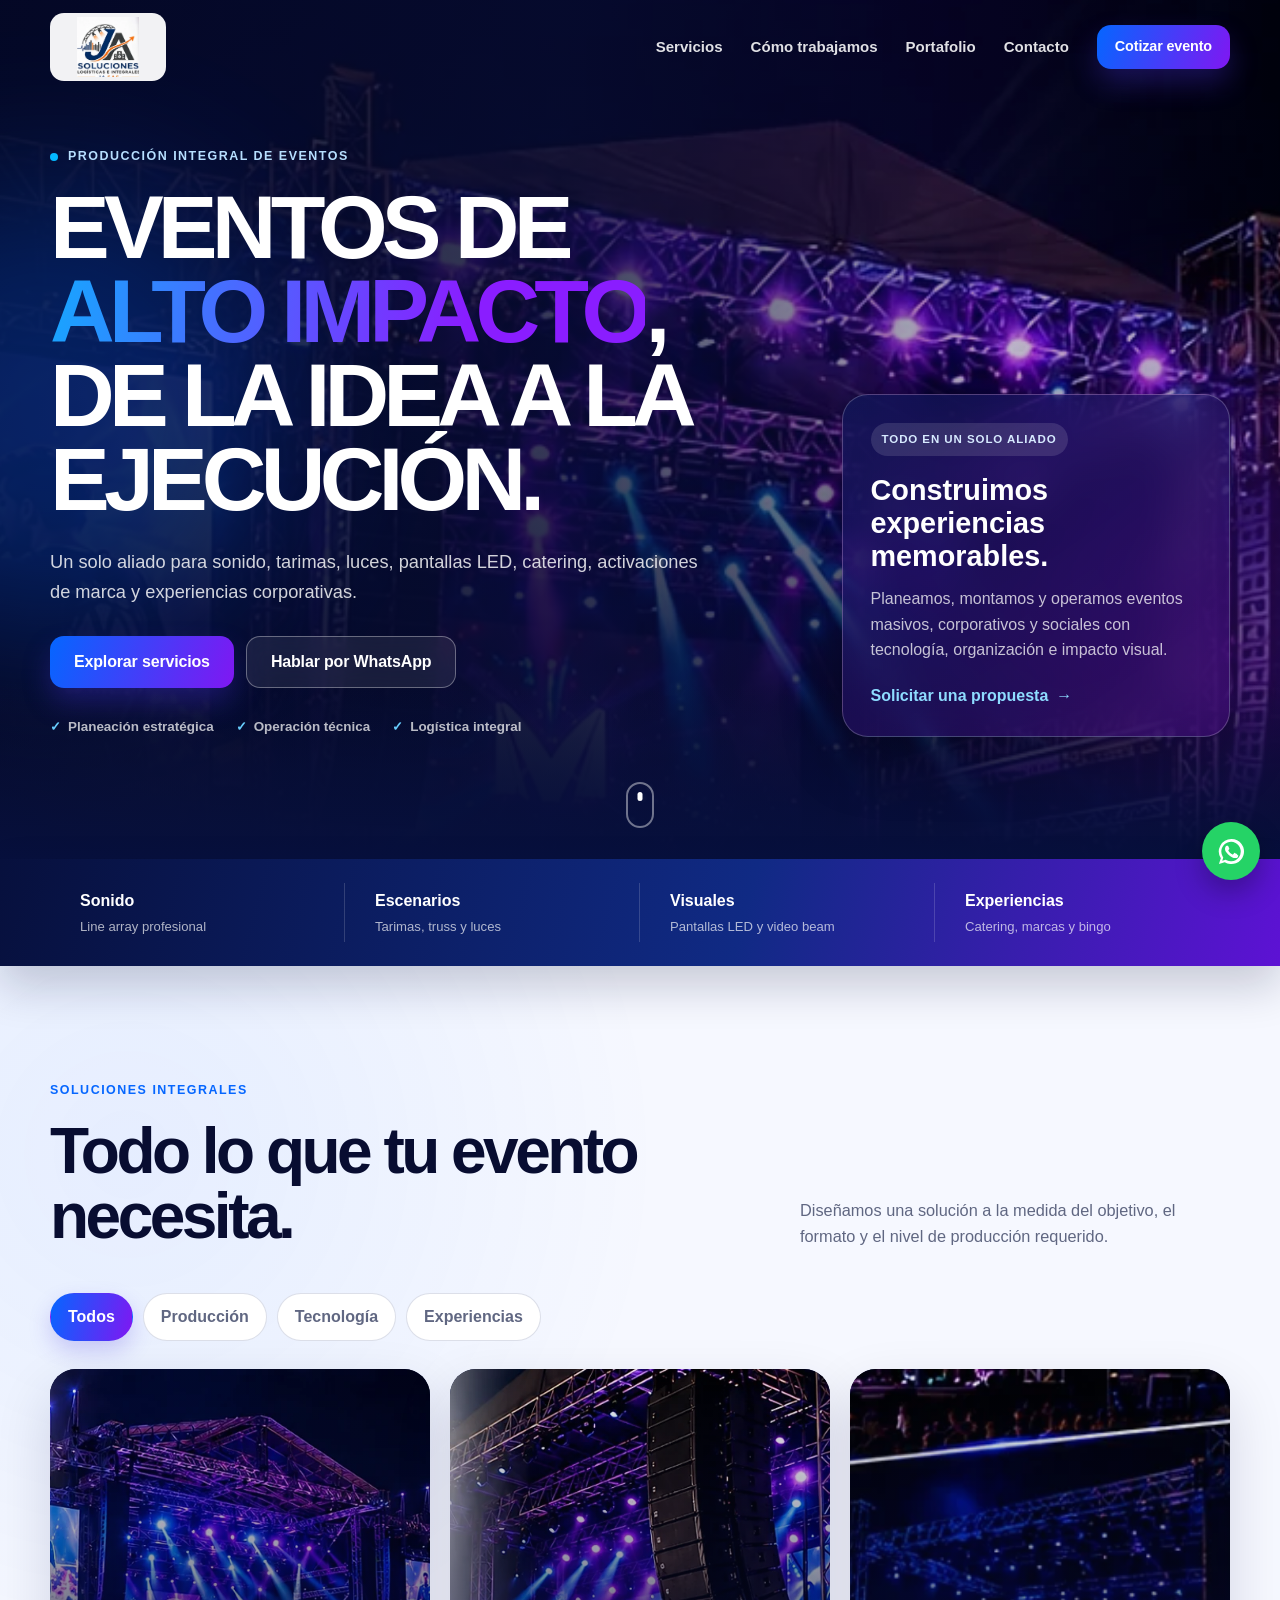
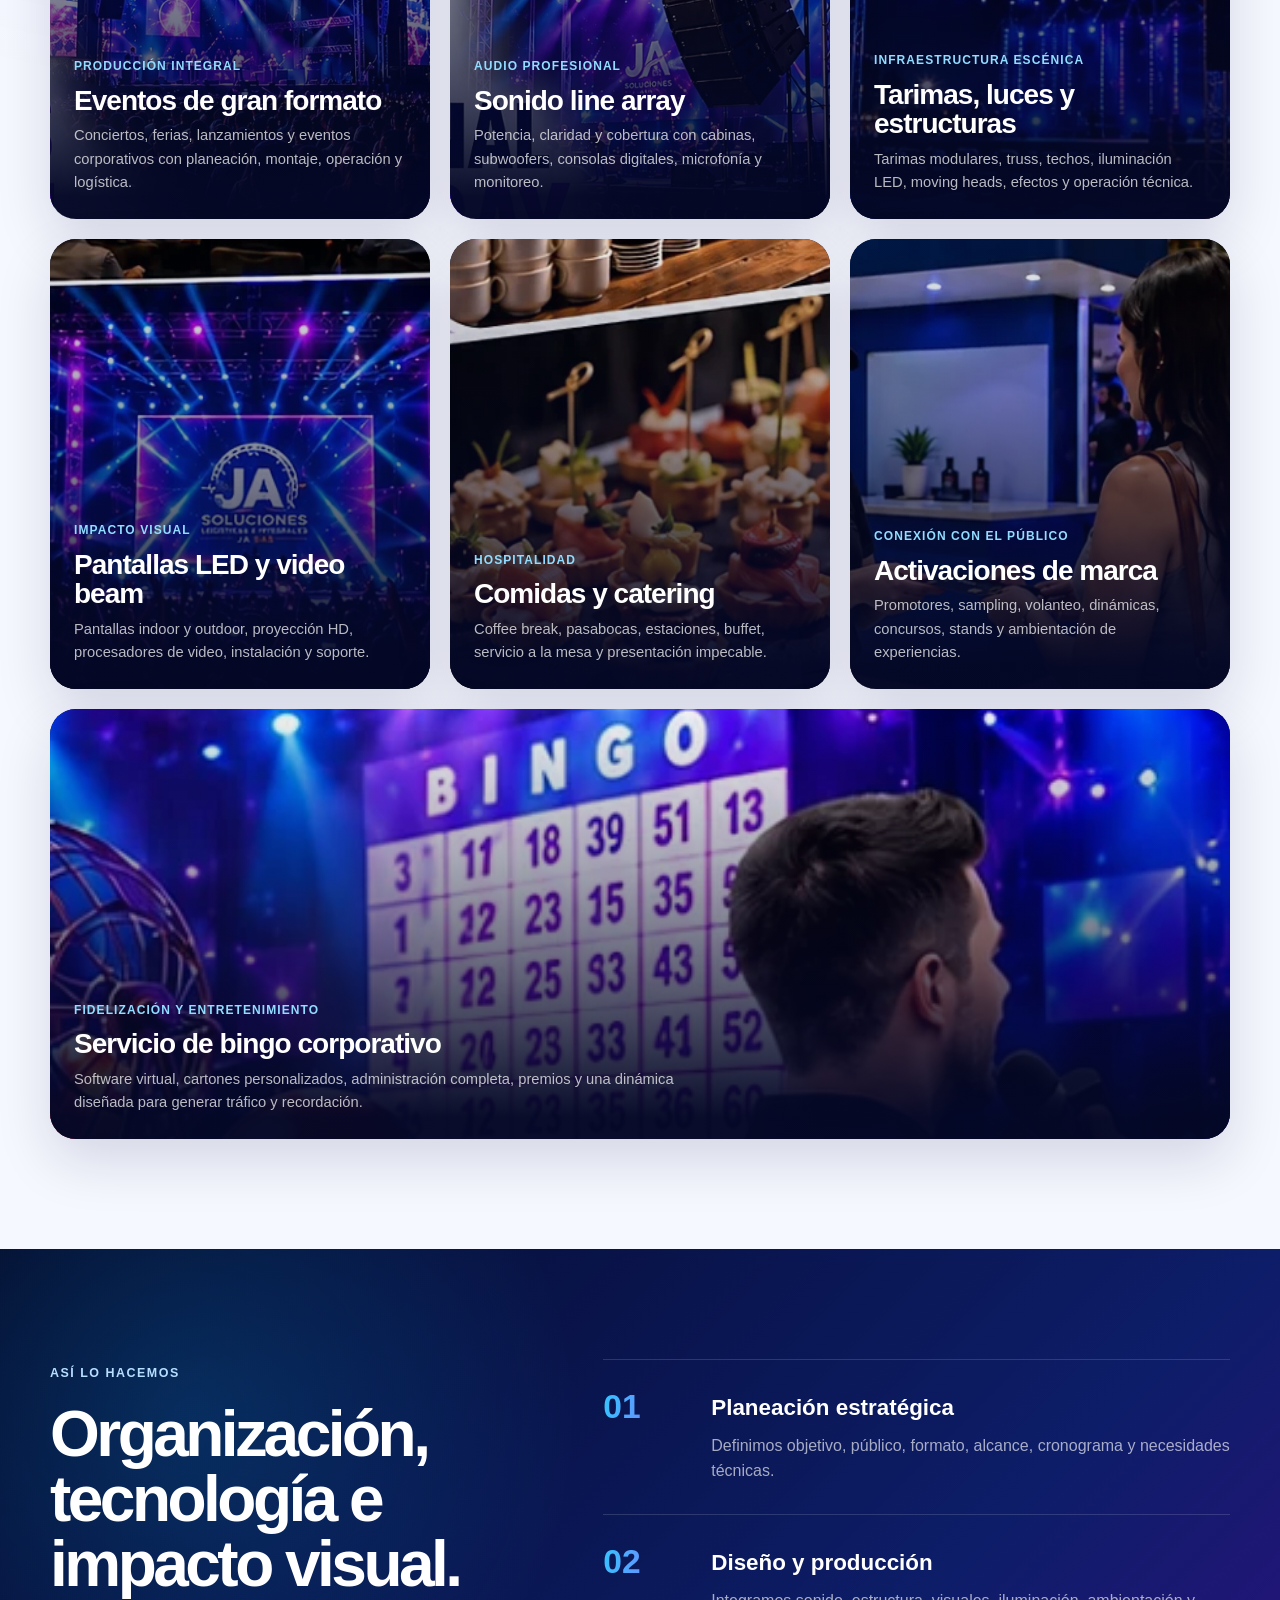
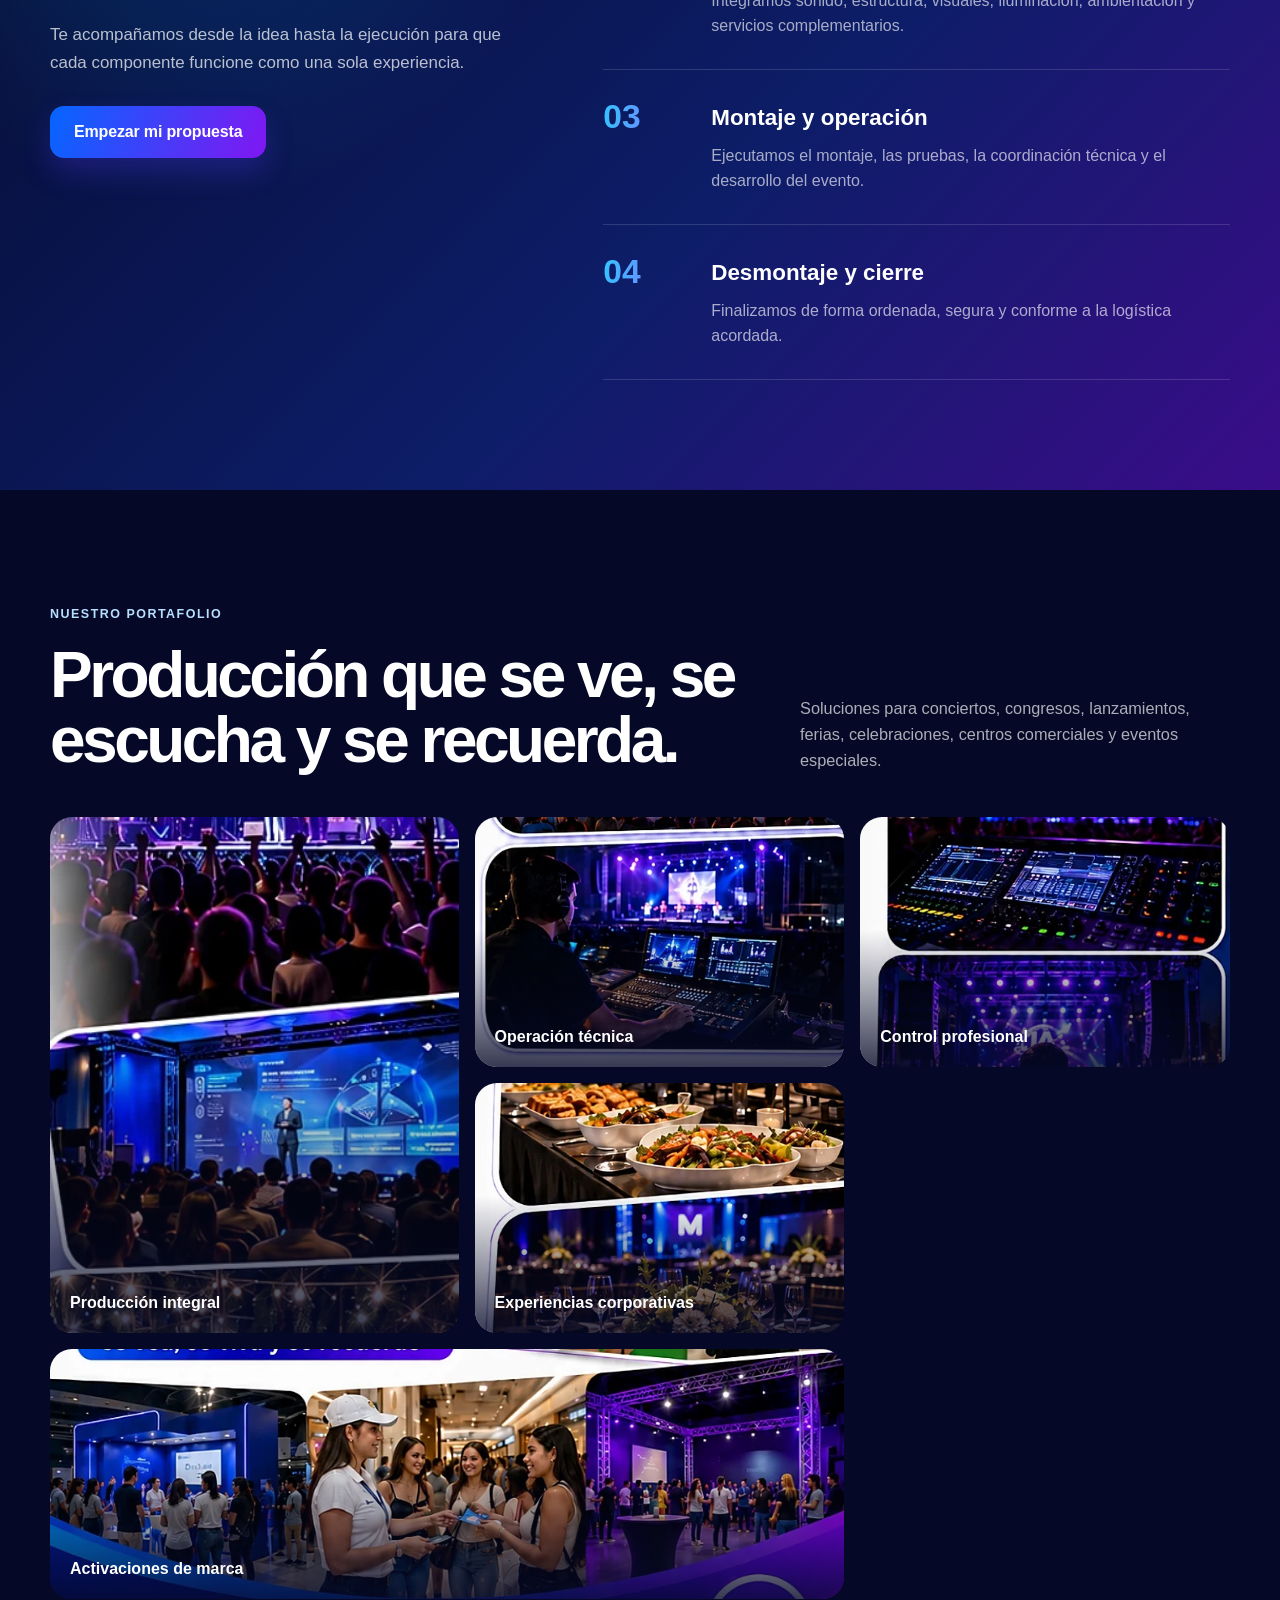
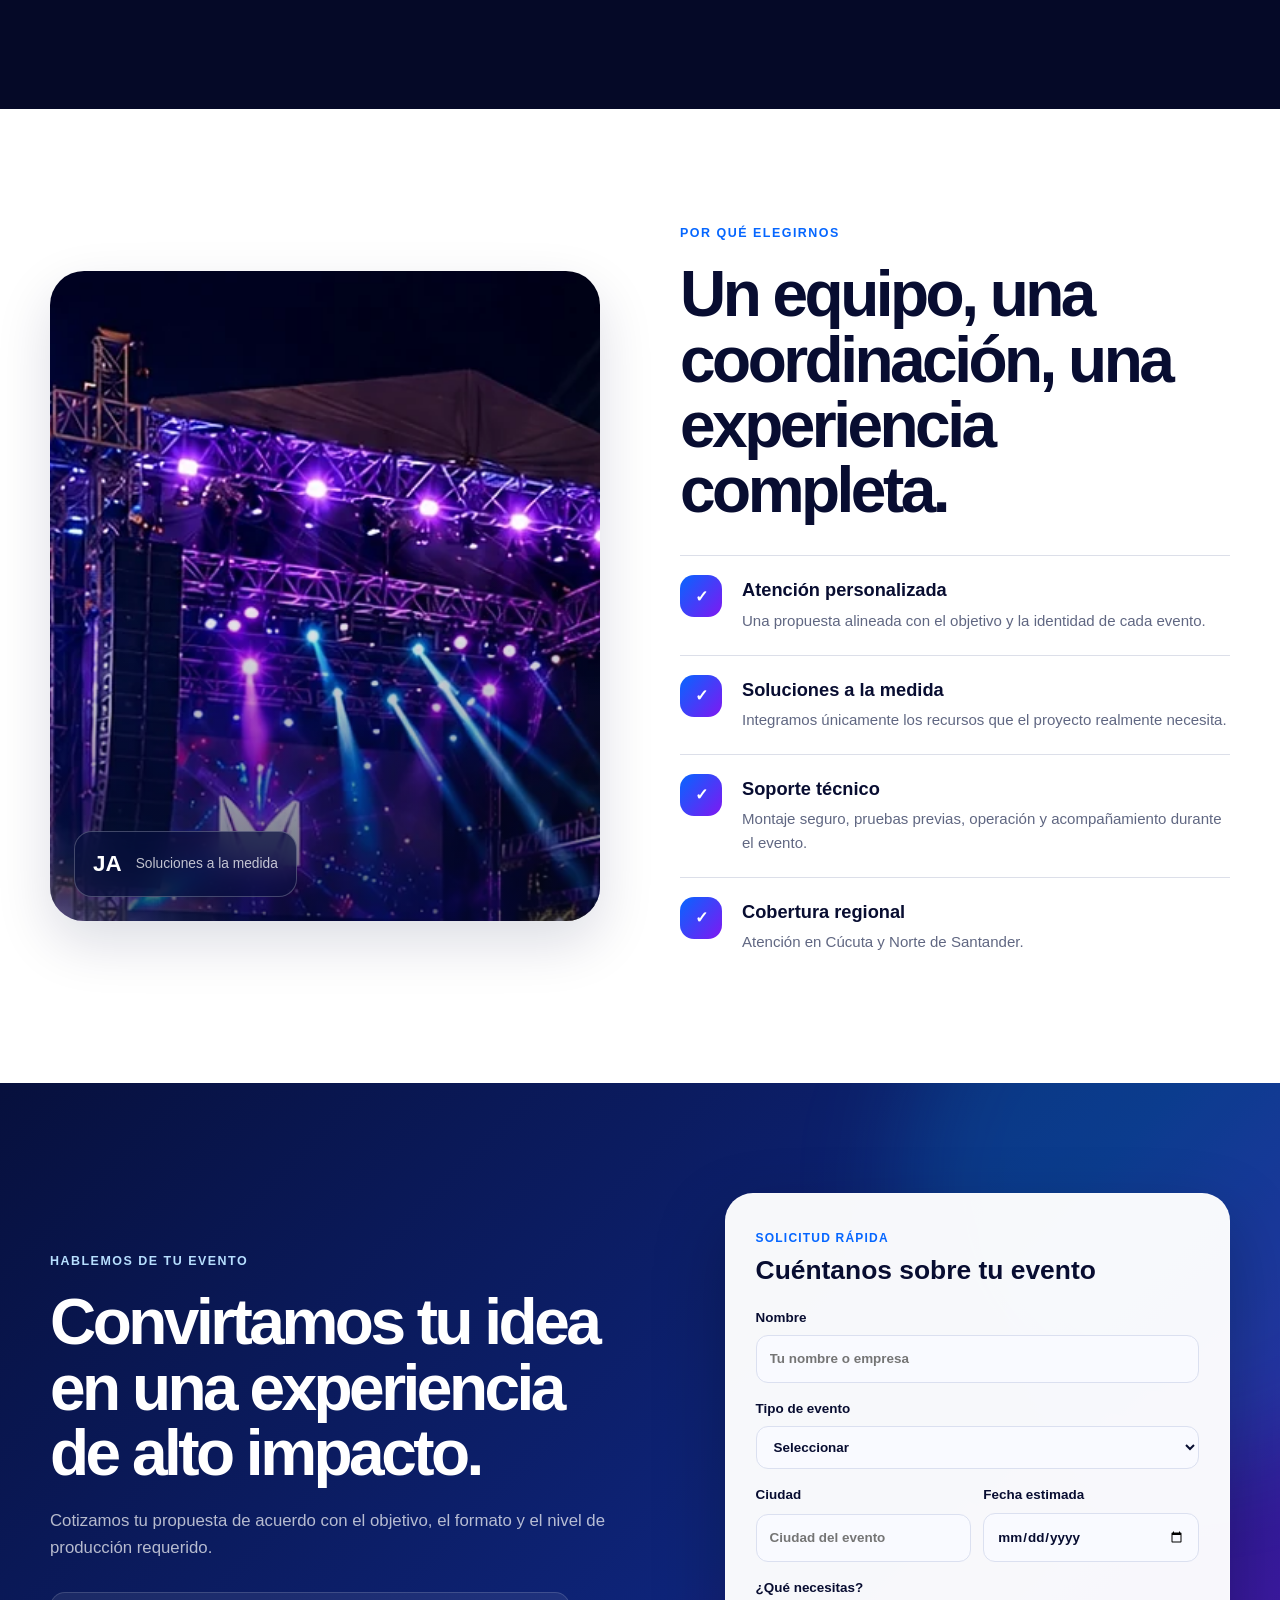
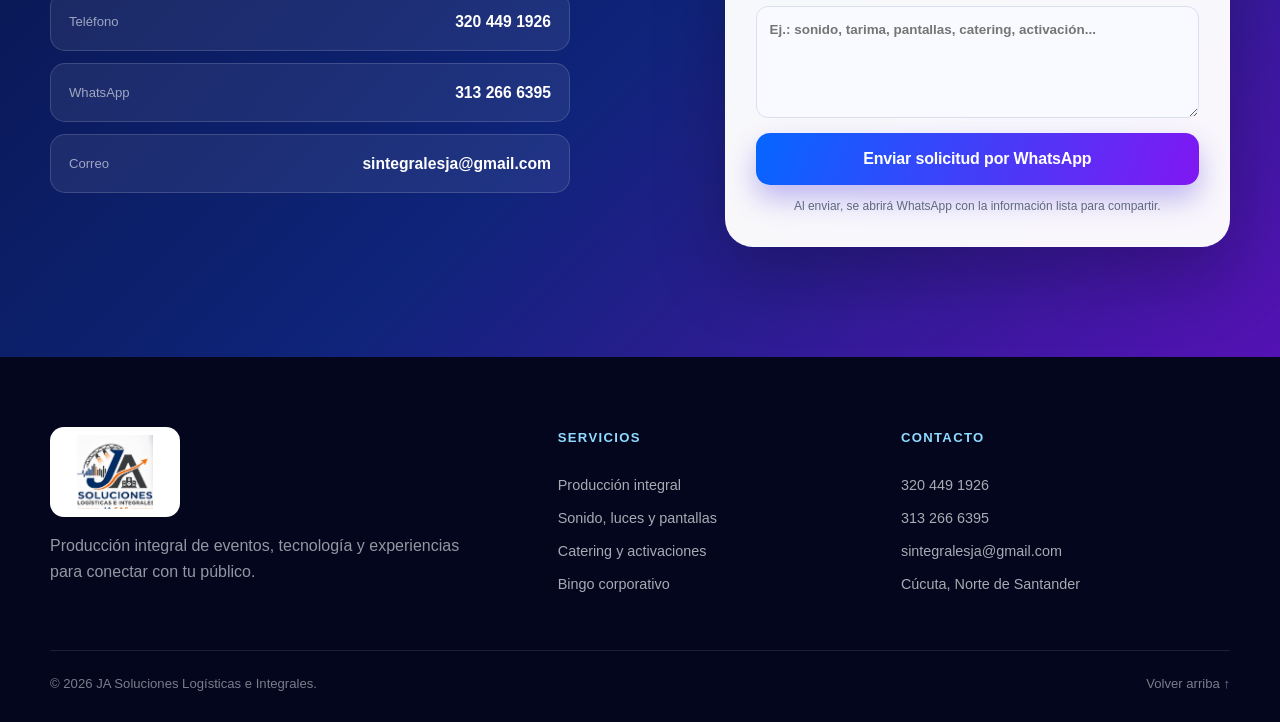
<file: index.html>
<!doctype html>
<html lang="es">
<head>
  <meta charset="utf-8">
  <meta name="viewport" content="width=device-width, initial-scale=1">
  <meta name="theme-color" content="#070c31">
  <meta name="description" content="JA Soluciones Logísticas e Integrales: producción de eventos, sonido line array, tarimas, luces, pantallas LED, catering, activaciones de marca y bingo corporativo en Cúcuta y Norte de Santander.">
  <meta name="keywords" content="producción de eventos Cúcuta, sonido line array, pantallas LED, tarimas, catering, activaciones de marca, bingo corporativo">
  <meta property="og:title" content="JA Soluciones Logísticas e Integrales">
  <meta property="og:description" content="Producción integral de eventos de alto impacto en Cúcuta y Norte de Santander.">
  <meta property="og:image" content="assets/img/hero-evento.webp">
  <meta property="og:type" content="website">
  <title>JA Soluciones | Producción de eventos de alto impacto</title>
  <link rel="icon" href="assets/img/favicon.png" type="image/png">
  <link rel="stylesheet" href="assets/css/styles.css">
</head>
<body>
  <a class="skip-link" href="#contenido">Saltar al contenido</a>

  <header class="site-header" id="inicio">
    <nav class="navbar container" aria-label="Navegación principal">
      <a class="brand" href="#inicio" aria-label="JA Soluciones - Inicio">
        <img src="assets/img/logo-ja.webp" alt="JA Soluciones Logísticas e Integrales" width="315" height="306">
      </a>

      <button class="menu-toggle" type="button" aria-expanded="false" aria-controls="main-menu" aria-label="Abrir menú">
        <span></span><span></span><span></span>
      </button>

      <div class="nav-panel" id="main-menu">
        <a href="#servicios">Servicios</a>
        <a href="#metodo">Cómo trabajamos</a>
        <a href="#portafolio">Portafolio</a>
        <a href="#contacto">Contacto</a>
        <a class="btn btn-small btn-primary" href="https://wa.me/573132666395?text=Hola%20JA%20Soluciones%2C%20quiero%20cotizar%20un%20evento" target="_blank" rel="noopener">Cotizar evento</a>
      </div>
    </nav>
  </header>

  <main id="contenido">
    <section class="hero" aria-labelledby="hero-title">
      <div class="hero-media" role="img" aria-label="Escenario profesional con tarima, pantallas, sonido e iluminación"></div>
      <div class="hero-overlay"></div>
      <div class="hero-glow hero-glow-one"></div>
      <div class="hero-glow hero-glow-two"></div>

      <div class="container hero-content">
        <div class="hero-copy reveal visible">
          <span class="eyebrow"><span class="pulse-dot"></span> Producción integral de eventos</span>
          <h1 id="hero-title">Eventos de <span>alto impacto</span>, de la idea a la ejecución.</h1>
          <p>Un solo aliado para sonido, tarimas, luces, pantallas LED, catering, activaciones de marca y experiencias corporativas.</p>
          <div class="hero-actions">
            <a class="btn btn-primary" href="#servicios">Explorar servicios</a>
            <a class="btn btn-ghost" href="https://wa.me/573132666395?text=Hola%20JA%20Soluciones%2C%20quiero%20recibir%20una%20propuesta%20para%20mi%20evento" target="_blank" rel="noopener">Hablar por WhatsApp</a>
          </div>
          <div class="hero-trust" aria-label="Cobertura y capacidades">
            <span>Planeación estratégica</span>
            <span>Operación técnica</span>
            <span>Logística integral</span>
          </div>
        </div>

        <aside class="hero-card reveal visible delay-1" aria-label="Resumen de atención">
          <div class="hero-card-label">Todo en un solo aliado</div>
          <h2>Construimos experiencias memorables.</h2>
          <p>Planeamos, montamos y operamos eventos masivos, corporativos y sociales con tecnología, organización e impacto visual.</p>
          <a href="#contacto" class="text-link">Solicitar una propuesta <span aria-hidden="true">→</span></a>
        </aside>
      </div>

      <a class="scroll-indicator" href="#servicios" aria-label="Bajar a servicios"><span></span></a>
    </section>

    <section class="quick-strip" aria-label="Servicios principales">
      <div class="container quick-grid">
        <div><strong>Sonido</strong><span>Line array profesional</span></div>
        <div><strong>Escenarios</strong><span>Tarimas, truss y luces</span></div>
        <div><strong>Visuales</strong><span>Pantallas LED y video beam</span></div>
        <div><strong>Experiencias</strong><span>Catering, marcas y bingo</span></div>
      </div>
    </section>

    <section class="section services-section" id="servicios" aria-labelledby="services-title">
      <div class="container">
        <div class="section-heading reveal">
          <div>
            <span class="eyebrow dark">Soluciones integrales</span>
            <h2 id="services-title">Todo lo que tu evento necesita.</h2>
          </div>
          <p>Diseñamos una solución a la medida del objetivo, el formato y el nivel de producción requerido.</p>
        </div>

        <div class="filter-bar reveal" role="group" aria-label="Filtrar servicios">
          <button class="filter-btn active" data-filter="all" type="button">Todos</button>
          <button class="filter-btn" data-filter="produccion" type="button">Producción</button>
          <button class="filter-btn" data-filter="tecnologia" type="button">Tecnología</button>
          <button class="filter-btn" data-filter="experiencias" type="button">Experiencias</button>
        </div>

        <div class="services-grid" id="services-grid">
          <article class="service-card reveal" data-category="produccion">
            <img src="assets/img/eventos-gran-formato.webp" alt="Concierto de gran formato con escenario profesional" loading="lazy">
            <div class="service-card-overlay"></div>
            <div class="service-card-content">
              <span>Producción integral</span>
              <h3>Eventos de gran formato</h3>
              <p>Conciertos, ferias, lanzamientos y eventos corporativos con planeación, montaje, operación y logística.</p>
            </div>
          </article>

          <article class="service-card reveal delay-1" data-category="tecnologia">
            <img src="assets/img/sonido-line-array.webp" alt="Sistema profesional de sonido line array" loading="lazy">
            <div class="service-card-overlay"></div>
            <div class="service-card-content">
              <span>Audio profesional</span>
              <h3>Sonido line array</h3>
              <p>Potencia, claridad y cobertura con cabinas, subwoofers, consolas digitales, microfonía y monitoreo.</p>
            </div>
          </article>

          <article class="service-card reveal delay-2" data-category="produccion tecnologia">
            <img src="assets/img/tarimas-luces.webp" alt="Tarima, truss e iluminación profesional" loading="lazy">
            <div class="service-card-overlay"></div>
            <div class="service-card-content">
              <span>Infraestructura escénica</span>
              <h3>Tarimas, luces y estructuras</h3>
              <p>Tarimas modulares, truss, techos, iluminación LED, moving heads, efectos y operación técnica.</p>
            </div>
          </article>

          <article class="service-card reveal" data-category="tecnologia">
            <img src="assets/img/pantallas-led.webp" alt="Pantallas LED en evento y proyección profesional" loading="lazy">
            <div class="service-card-overlay"></div>
            <div class="service-card-content">
              <span>Impacto visual</span>
              <h3>Pantallas LED y video beam</h3>
              <p>Pantallas indoor y outdoor, proyección HD, procesadores de video, instalación y soporte.</p>
            </div>
          </article>

          <article class="service-card reveal delay-1" data-category="experiencias">
            <img src="assets/img/catering.webp" alt="Catering y montaje gastronómico para eventos" loading="lazy">
            <div class="service-card-overlay"></div>
            <div class="service-card-content">
              <span>Hospitalidad</span>
              <h3>Comidas y catering</h3>
              <p>Coffee break, pasabocas, estaciones, buffet, servicio a la mesa y presentación impecable.</p>
            </div>
          </article>

          <article class="service-card reveal delay-2" data-category="experiencias">
            <img src="assets/img/activaciones.webp" alt="Activación de marca con promotores" loading="lazy">
            <div class="service-card-overlay"></div>
            <div class="service-card-content">
              <span>Conexión con el público</span>
              <h3>Activaciones de marca</h3>
              <p>Promotores, sampling, volanteo, dinámicas, concursos, stands y ambientación de experiencias.</p>
            </div>
          </article>

          <article class="service-card service-card-wide reveal" data-category="experiencias">
            <img src="assets/img/bingo.webp" alt="Servicio de bingo corporativo con software virtual" loading="lazy">
            <div class="service-card-overlay"></div>
            <div class="service-card-content">
              <span>Fidelización y entretenimiento</span>
              <h3>Servicio de bingo corporativo</h3>
              <p>Software virtual, cartones personalizados, administración completa, premios y una dinámica diseñada para generar tráfico y recordación.</p>
            </div>
          </article>
        </div>
      </div>
    </section>

    <section class="section process-section" id="metodo" aria-labelledby="process-title">
      <div class="container process-layout">
        <div class="process-copy reveal">
          <span class="eyebrow">Así lo hacemos</span>
          <h2 id="process-title">Organización, tecnología e impacto visual.</h2>
          <p>Te acompañamos desde la idea hasta la ejecución para que cada componente funcione como una sola experiencia.</p>
          <a class="btn btn-primary" href="#contacto">Empezar mi propuesta</a>
        </div>

        <ol class="process-list">
          <li class="reveal">
            <span class="process-number">01</span>
            <div><h3>Planeación estratégica</h3><p>Definimos objetivo, público, formato, alcance, cronograma y necesidades técnicas.</p></div>
          </li>
          <li class="reveal delay-1">
            <span class="process-number">02</span>
            <div><h3>Diseño y producción</h3><p>Integramos sonido, estructura, visuales, iluminación, ambientación y servicios complementarios.</p></div>
          </li>
          <li class="reveal delay-2">
            <span class="process-number">03</span>
            <div><h3>Montaje y operación</h3><p>Ejecutamos el montaje, las pruebas, la coordinación técnica y el desarrollo del evento.</p></div>
          </li>
          <li class="reveal delay-3">
            <span class="process-number">04</span>
            <div><h3>Desmontaje y cierre</h3><p>Finalizamos de forma ordenada, segura y conforme a la logística acordada.</p></div>
          </li>
        </ol>
      </div>
    </section>

    <section class="section portfolio-section" id="portafolio" aria-labelledby="portfolio-title">
      <div class="container">
        <div class="section-heading light reveal">
          <div>
            <span class="eyebrow">Nuestro portafolio</span>
            <h2 id="portfolio-title">Producción que se ve, se escucha y se recuerda.</h2>
          </div>
          <p>Soluciones para conciertos, congresos, lanzamientos, ferias, celebraciones, centros comerciales y eventos especiales.</p>
        </div>

        <div class="portfolio-grid">
          <figure class="portfolio-item tall reveal">
            <img src="assets/img/produccion-integral.webp" alt="Producción integral de evento con pantallas y luces" loading="lazy">
            <figcaption>Producción integral</figcaption>
          </figure>
          <figure class="portfolio-item reveal delay-1">
            <img src="assets/img/galeria-operacion.webp" alt="Operación técnica de evento" loading="lazy">
            <figcaption>Operación técnica</figcaption>
          </figure>
          <figure class="portfolio-item reveal delay-2">
            <img src="assets/img/galeria-consola.webp" alt="Consola digital de sonido e iluminación" loading="lazy">
            <figcaption>Control profesional</figcaption>
          </figure>
          <figure class="portfolio-item reveal delay-1">
            <img src="assets/img/galeria-cena.webp" alt="Cena corporativa con montaje de catering" loading="lazy">
            <figcaption>Experiencias corporativas</figcaption>
          </figure>
          <figure class="portfolio-item wide reveal delay-2">
            <img src="assets/img/galeria-activacion.webp" alt="Activación de marca en centro comercial" loading="lazy">
            <figcaption>Activaciones de marca</figcaption>
          </figure>
        </div>
      </div>
    </section>

    <section class="section advantages-section" aria-labelledby="advantages-title">
      <div class="container advantages-layout">
        <div class="advantages-image reveal">
          <img src="assets/img/hero-evento.webp" alt="Evento de alto impacto producido con tecnología profesional" loading="lazy">
          <div class="image-badge"><strong>JA</strong><span>Soluciones a la medida</span></div>
        </div>
        <div class="advantages-copy reveal delay-1">
          <span class="eyebrow dark">Por qué elegirnos</span>
          <h2 id="advantages-title">Un equipo, una coordinación, una experiencia completa.</h2>
          <div class="advantages-list">
            <article><span aria-hidden="true">✓</span><div><h3>Atención personalizada</h3><p>Una propuesta alineada con el objetivo y la identidad de cada evento.</p></div></article>
            <article><span aria-hidden="true">✓</span><div><h3>Soluciones a la medida</h3><p>Integramos únicamente los recursos que el proyecto realmente necesita.</p></div></article>
            <article><span aria-hidden="true">✓</span><div><h3>Soporte técnico</h3><p>Montaje seguro, pruebas previas, operación y acompañamiento durante el evento.</p></div></article>
            <article><span aria-hidden="true">✓</span><div><h3>Cobertura regional</h3><p>Atención en Cúcuta y Norte de Santander.</p></div></article>
          </div>
        </div>
      </div>
    </section>

    <section class="contact-section" id="contacto" aria-labelledby="contact-title">
      <div class="container contact-layout">
        <div class="contact-copy reveal">
          <span class="eyebrow">Hablemos de tu evento</span>
          <h2 id="contact-title">Convirtamos tu idea en una experiencia de alto impacto.</h2>
          <p>Cotizamos tu propuesta de acuerdo con el objetivo, el formato y el nivel de producción requerido.</p>

          <div class="contact-cards">
            <a href="tel:+573204491926"><span>Teléfono</span><strong>320 449 1926</strong></a>
            <a href="https://wa.me/573132666395" target="_blank" rel="noopener"><span>WhatsApp</span><strong>313 266 6395</strong></a>
            <a href="mailto:sintegralesja@gmail.com"><span>Correo</span><strong>sintegralesja@gmail.com</strong></a>
          </div>
        </div>

        <form class="contact-form reveal delay-1" id="quote-form">
          <div class="form-heading">
            <span>Solicitud rápida</span>
            <h3>Cuéntanos sobre tu evento</h3>
          </div>
          <label>Nombre
            <input type="text" name="name" autocomplete="name" required placeholder="Tu nombre o empresa">
          </label>
          <label>Tipo de evento
            <select name="eventType" required>
              <option value="">Seleccionar</option>
              <option>Concierto o evento masivo</option>
              <option>Evento corporativo</option>
              <option>Feria o lanzamiento</option>
              <option>Celebración social</option>
              <option>Activación de marca</option>
              <option>Bingo corporativo</option>
              <option>Otro</option>
            </select>
          </label>
          <div class="form-row">
            <label>Ciudad
              <input type="text" name="city" placeholder="Ciudad del evento">
            </label>
            <label>Fecha estimada
              <input type="date" name="date">
            </label>
          </div>
          <label>¿Qué necesitas?
            <textarea name="message" rows="4" required placeholder="Ej.: sonido, tarima, pantallas, catering, activación..."></textarea>
          </label>
          <button class="btn btn-primary btn-full" type="submit">Enviar solicitud por WhatsApp</button>
          <p class="form-note">Al enviar, se abrirá WhatsApp con la información lista para compartir.</p>
        </form>
      </div>
    </section>
  </main>

  <footer class="site-footer">
    <div class="container footer-grid">
      <div class="footer-brand">
        <img src="assets/img/logo-ja.webp" alt="JA Soluciones Logísticas e Integrales" width="315" height="306">
        <p>Producción integral de eventos, tecnología y experiencias para conectar con tu público.</p>
      </div>
      <div>
        <h2>Servicios</h2>
        <a href="#servicios">Producción integral</a>
        <a href="#servicios">Sonido, luces y pantallas</a>
        <a href="#servicios">Catering y activaciones</a>
        <a href="#servicios">Bingo corporativo</a>
      </div>
      <div>
        <h2>Contacto</h2>
        <a href="tel:+573204491926">320 449 1926</a>
        <a href="https://wa.me/573132666395" target="_blank" rel="noopener">313 266 6395</a>
        <a href="mailto:sintegralesja@gmail.com">sintegralesja@gmail.com</a>
        <span>Cúcuta, Norte de Santander</span>
      </div>
    </div>
    <div class="container footer-bottom">
      <span>© <span id="year"></span> JA Soluciones Logísticas e Integrales.</span>
      <a href="#inicio">Volver arriba ↑</a>
    </div>
  </footer>

  <a class="whatsapp-float" href="https://wa.me/573132666395?text=Hola%20JA%20Soluciones%2C%20quiero%20cotizar%20un%20evento" target="_blank" rel="noopener" aria-label="Cotizar por WhatsApp">
    <svg viewBox="0 0 32 32" aria-hidden="true"><path d="M16 3a13 13 0 0 0-11 20L3 29l6-2a13 13 0 1 0 7-24Zm0 23a10 10 0 0 1-5-1l-1-.5-3.5 1 1-3.4-.6-1A10 10 0 1 1 16 26Zm5.5-7.5c-.3-.2-1.8-.9-2.1-1-.3-.1-.5-.2-.7.2l-1 1.2c-.2.3-.4.3-.7.1-1.8-.9-3-1.7-4.2-3.8-.3-.5.3-.5.9-1.7.1-.2.1-.4 0-.6l-1-2.4c-.3-.6-.5-.5-.7-.5h-.6c-.2 0-.6.1-.9.4-.3.4-1.2 1.2-1.2 2.9s1.2 3.3 1.4 3.5c.2.2 2.4 3.7 5.8 5.1 2.2 1 3.1 1 4.2.8.7-.1 1.8-.7 2-1.4.3-.7.3-1.3.2-1.4-.1-.1-.4-.2-.7-.4Z"/></svg>
  </a>

  <script src="assets/js/main.js"></script>
</body>
</html>
</file>
<file: assets/css/styles.css>
:root {
  --ink: #080d31;
  --navy: #07103d;
  --navy-2: #0d1c66;
  --blue: #0566ff;
  --cyan: #04b8ff;
  --violet: #8017f2;
  --purple: #5d12d4;
  --orange: #ff6a00;
  --white: #ffffff;
  --paper: #f6f8ff;
  --muted: #606782;
  --line: rgba(13, 28, 102, 0.14);
  --shadow: 0 22px 55px rgba(7, 16, 61, 0.14);
  --radius: 26px;
  --container: 1180px;
}

* { box-sizing: border-box; }
html { scroll-behavior: smooth; }
body {
  margin: 0;
  color: var(--ink);
  background: var(--white);
  font-family: Inter, Montserrat, "Segoe UI", Arial, sans-serif;
  line-height: 1.6;
  -webkit-font-smoothing: antialiased;
  overflow-x: hidden;
}
body.menu-open { overflow: hidden; }
img { display: block; max-width: 100%; }
a { color: inherit; text-decoration: none; }
button, input, textarea, select { font: inherit; }
button { cursor: pointer; }

.container { width: min(var(--container), calc(100% - 40px)); margin-inline: auto; }
.section { padding: 110px 0; }
.skip-link {
  position: fixed; left: 16px; top: -80px; z-index: 9999;
  padding: 12px 18px; border-radius: 10px; background: var(--white); color: var(--ink);
  transition: top .2s;
}
.skip-link:focus { top: 16px; }

.site-header {
  position: fixed; inset: 0 0 auto; z-index: 1000;
  padding: 12px 0;
  transition: background .3s, box-shadow .3s, padding .3s;
}
.site-header.scrolled {
  padding: 7px 0;
  background: rgba(6, 11, 48, .93);
  backdrop-filter: blur(18px);
  box-shadow: 0 12px 38px rgba(0,0,0,.2);
}
.navbar { min-height: 70px; display: flex; align-items: center; justify-content: space-between; gap: 30px; }
.brand { width: 116px; height: 68px; padding: 4px 10px; border-radius: 14px; background: rgba(255,255,255,.95); overflow: hidden; display: flex; align-items: center; }
.brand img { width: 100%; height: 100%; object-fit: contain; }
.nav-panel { display: flex; align-items: center; gap: 28px; color: white; font-size: .94rem; font-weight: 700; }
.nav-panel > a:not(.btn) { position: relative; opacity: .88; }
.nav-panel > a:not(.btn)::after { content: ""; position: absolute; left: 0; right: 100%; bottom: -7px; height: 2px; background: linear-gradient(90deg,var(--cyan),var(--violet)); transition: right .25s; }
.nav-panel > a:not(.btn):hover { opacity: 1; }
.nav-panel > a:not(.btn):hover::after { right: 0; }
.menu-toggle { display: none; width: 46px; height: 46px; border: 1px solid rgba(255,255,255,.25); border-radius: 14px; background: rgba(255,255,255,.08); padding: 11px; }
.menu-toggle span { display: block; height: 2px; margin: 5px 0; background: white; transition: .25s; }

.btn { display: inline-flex; align-items: center; justify-content: center; gap: 8px; min-height: 52px; padding: 0 24px; border: 0; border-radius: 14px; font-weight: 800; letter-spacing: -.01em; transition: transform .2s, box-shadow .2s, background .2s; }
.btn:hover { transform: translateY(-2px); }
.btn-primary { color: white; background: linear-gradient(110deg, var(--blue), var(--violet)); box-shadow: 0 14px 28px rgba(70, 48, 218, .32); }
.btn-primary:hover { box-shadow: 0 18px 35px rgba(70, 48, 218, .42); }
.btn-ghost { color: white; border: 1px solid rgba(255,255,255,.34); background: rgba(255,255,255,.08); backdrop-filter: blur(12px); }
.btn-small { min-height: 44px; padding: 0 18px; font-size: .9rem; }
.btn-full { width: 100%; }

.hero { position: relative; min-height: 860px; display: flex; align-items: center; isolation: isolate; overflow: hidden; color: white; }
.hero-media { position: absolute; inset: 0; z-index: -4; background: url("../img/hero-evento.webp") center 35% / cover no-repeat; transform: scale(1.03); animation: heroZoom 16s ease-in-out infinite alternate; }
.hero-overlay { position: absolute; inset: 0; z-index: -3; background: linear-gradient(90deg, rgba(4,8,38,.96) 0%, rgba(7,12,48,.80) 44%, rgba(18,5,58,.28) 78%, rgba(0,0,0,.28) 100%), linear-gradient(0deg, rgba(3,7,34,.85), transparent 50%); }
.hero::after { content: ""; position: absolute; inset: auto 0 0; height: 180px; z-index: -1; background: linear-gradient(0deg, #07103d, transparent); }
.hero-glow { position: absolute; z-index: -2; width: 460px; height: 460px; border-radius: 50%; filter: blur(80px); opacity: .25; }
.hero-glow-one { background: var(--blue); left: -180px; top: 180px; animation: drift 8s ease-in-out infinite alternate; }
.hero-glow-two { background: var(--violet); right: -180px; bottom: 30px; animation: drift 10s ease-in-out infinite alternate-reverse; }
.hero-content { display: grid; grid-template-columns: 1.3fr .7fr; gap: 70px; align-items: end; padding-top: 120px; padding-bottom: 100px; }
.hero-copy { max-width: 730px; }
.eyebrow { display: inline-flex; align-items: center; gap: 10px; margin-bottom: 18px; color: #b7dfff; font-weight: 800; text-transform: uppercase; letter-spacing: .12em; font-size: .78rem; }
.eyebrow.dark { color: var(--blue); }
.pulse-dot { width: 8px; height: 8px; border-radius: 50%; background: var(--cyan); box-shadow: 0 0 0 0 rgba(4,184,255,.7); animation: pulse 2s infinite; }
.hero h1 { margin: 0; max-width: 760px; font-size: clamp(3.5rem, 7vw, 7rem); line-height: .94; letter-spacing: -.065em; text-transform: uppercase; }
.hero h1 span { display: inline-block; background: linear-gradient(100deg, #16a7ff, #8a1dff 70%); -webkit-background-clip: text; background-clip: text; color: transparent; }
.hero-copy > p { max-width: 660px; margin: 26px 0 30px; color: rgba(255,255,255,.82); font-size: 1.14rem; }
.hero-actions { display: flex; flex-wrap: wrap; gap: 12px; }
.hero-trust { display: flex; flex-wrap: wrap; gap: 13px 22px; margin-top: 28px; color: rgba(255,255,255,.72); font-size: .84rem; font-weight: 700; }
.hero-trust span::before { content: "✓"; margin-right: 7px; color: #69cfff; }
.hero-card { align-self: end; padding: 28px; border: 1px solid rgba(255,255,255,.22); border-radius: var(--radius); background: linear-gradient(145deg, rgba(15,24,92,.7), rgba(74,10,128,.45)); backdrop-filter: blur(20px); box-shadow: 0 22px 60px rgba(0,0,0,.28); }
.hero-card-label { display: inline-flex; margin-bottom: 18px; padding: 7px 11px; border-radius: 999px; background: rgba(255,255,255,.12); color: #d7eaff; font-size: .72rem; font-weight: 800; text-transform: uppercase; letter-spacing: .08em; }
.hero-card h2 { margin: 0 0 13px; line-height: 1.15; font-size: 1.8rem; }
.hero-card p { margin: 0 0 20px; color: rgba(255,255,255,.75); }
.text-link { display: inline-flex; gap: 8px; align-items: center; color: #8edcff; font-weight: 800; }
.text-link span { transition: transform .2s; }
.text-link:hover span { transform: translateX(4px); }
.scroll-indicator { position: absolute; left: 50%; bottom: 32px; z-index: 2; width: 28px; height: 46px; border: 2px solid rgba(255,255,255,.42); border-radius: 22px; transform: translateX(-50%); }
.scroll-indicator span { position: absolute; width: 5px; height: 9px; left: 50%; top: 8px; border-radius: 999px; background: white; transform: translateX(-50%); animation: scrollDot 1.7s infinite; }

.quick-strip { position: relative; z-index: 5; margin-top: -1px; padding: 24px 0; color: white; background: linear-gradient(105deg,#07103d,#102a84 58%,#5d12d4); box-shadow: 0 20px 45px rgba(8,13,49,.2); }
.quick-grid { display: grid; grid-template-columns: repeat(4,1fr); }
.quick-grid div { padding: 5px 30px; border-right: 1px solid rgba(255,255,255,.16); }
.quick-grid div:last-child { border-right: 0; }
.quick-grid strong, .quick-grid span { display: block; }
.quick-grid strong { font-size: 1rem; }
.quick-grid span { margin-top: 2px; color: rgba(255,255,255,.68); font-size: .82rem; }

.services-section { background: radial-gradient(circle at 10% 10%, rgba(5,102,255,.07), transparent 26%), var(--paper); }
.section-heading { display: flex; align-items: end; justify-content: space-between; gap: 40px; margin-bottom: 44px; }
.section-heading h2, .process-copy h2, .advantages-copy h2, .contact-copy h2 { margin: 0; max-width: 720px; font-size: clamp(2.4rem, 5vw, 4.4rem); line-height: 1.02; letter-spacing: -.055em; }
.section-heading > p { max-width: 430px; margin: 0; color: var(--muted); font-size: 1.02rem; }
.section-heading.light { color: white; }
.section-heading.light > p { color: rgba(255,255,255,.67); }
.filter-bar { display: flex; flex-wrap: wrap; gap: 10px; margin-bottom: 28px; }
.filter-btn { padding: 10px 17px; border: 1px solid var(--line); border-radius: 999px; background: white; color: var(--muted); font-weight: 750; transition: .22s; }
.filter-btn:hover, .filter-btn.active { color: white; border-color: transparent; background: linear-gradient(105deg,var(--blue),var(--violet)); box-shadow: 0 10px 22px rgba(70,48,218,.22); }
.services-grid { display: grid; grid-template-columns: repeat(3,1fr); gap: 20px; }
.service-card { position: relative; min-height: 450px; overflow: hidden; border-radius: var(--radius); box-shadow: var(--shadow); background: var(--navy); transition: transform .3s, opacity .25s; }
.service-card.hidden { display: none; }
.service-card:hover { transform: translateY(-7px); }
.service-card img { position: absolute; inset: 0; width: 100%; height: 100%; object-fit: cover; transition: transform .7s; }
.service-card:hover img { transform: scale(1.06); }
.service-card-overlay { position: absolute; inset: 0; background: linear-gradient(0deg, rgba(4,8,38,.98) 5%, rgba(6,10,45,.35) 65%, rgba(7,16,61,.05)); }
.service-card-content { position: absolute; inset: auto 24px 24px; z-index: 2; color: white; }
.service-card-content span { color: #92ddff; font-size: .75rem; font-weight: 850; text-transform: uppercase; letter-spacing: .09em; }
.service-card-content h3 { margin: 8px 0 9px; font-size: 1.75rem; line-height: 1.05; letter-spacing: -.035em; }
.service-card-content p { margin: 0; color: rgba(255,255,255,.72); font-size: .92rem; }
.service-card-wide { grid-column: span 3; min-height: 430px; }
.service-card-wide img { object-position: center 30%; }
.service-card-wide .service-card-content { max-width: 620px; }

.process-section { color: white; background: radial-gradient(circle at 15% 20%, rgba(4,184,255,.18), transparent 30%), linear-gradient(135deg,#050a2b,#0d1d68 60%,#3a0c89); }
.process-layout { display: grid; grid-template-columns: .85fr 1.15fr; gap: 90px; align-items: start; }
.process-copy { position: sticky; top: 130px; }
.process-copy p { margin: 24px 0 30px; max-width: 520px; color: rgba(255,255,255,.72); font-size: 1.06rem; }
.process-list { margin: 0; padding: 0; list-style: none; }
.process-list li { display: grid; grid-template-columns: 86px 1fr; gap: 22px; padding: 30px 0; border-top: 1px solid rgba(255,255,255,.14); }
.process-list li:last-child { border-bottom: 1px solid rgba(255,255,255,.14); }
.process-number { font-size: 2.1rem; line-height: 1; font-weight: 900; background: linear-gradient(100deg,#34c5ff,#9c55ff); -webkit-background-clip: text; color: transparent; }
.process-list h3 { margin: 0 0 7px; font-size: 1.4rem; }
.process-list p { margin: 0; color: rgba(255,255,255,.64); }

.portfolio-section { background: #050927; }
.portfolio-grid { display: grid; grid-template-columns: 1.05fr .95fr .95fr; grid-auto-rows: 250px; gap: 16px; }
.portfolio-item { position: relative; margin: 0; overflow: hidden; border-radius: 22px; background: #111; }
.portfolio-item.tall { grid-row: span 2; }
.portfolio-item.wide { grid-column: span 2; }
.portfolio-item img { width: 100%; height: 100%; object-fit: cover; transition: transform .7s, filter .4s; }
.portfolio-item::after { content: ""; position: absolute; inset: 0; background: linear-gradient(0deg,rgba(5,9,39,.8),transparent 55%); }
.portfolio-item:hover img { transform: scale(1.06); filter: saturate(1.15); }
.portfolio-item figcaption { position: absolute; left: 20px; bottom: 18px; z-index: 2; color: white; font-weight: 850; }

.advantages-section { background: white; }
.advantages-layout { display: grid; grid-template-columns: 1fr 1fr; gap: 80px; align-items: center; }
.advantages-image { position: relative; min-height: 650px; border-radius: 34px; overflow: hidden; box-shadow: var(--shadow); }
.advantages-image img { width: 100%; height: 100%; position: absolute; object-fit: cover; }
.advantages-image::after { content: ""; position: absolute; inset: 0; background: linear-gradient(0deg,rgba(5,9,39,.65),transparent 55%); }
.image-badge { position: absolute; z-index: 2; left: 24px; bottom: 24px; display: flex; align-items: center; gap: 14px; padding: 14px 18px; color: white; border: 1px solid rgba(255,255,255,.23); border-radius: 18px; background: rgba(7,16,61,.68); backdrop-filter: blur(14px); }
.image-badge strong { font-size: 1.4rem; }
.image-badge span { font-size: .86rem; color: rgba(255,255,255,.75); }
.advantages-copy > p { color: var(--muted); }
.advantages-list { display: grid; gap: 3px; margin-top: 32px; }
.advantages-list article { display: grid; grid-template-columns: 46px 1fr; gap: 16px; padding: 19px 0; border-top: 1px solid var(--line); }
.advantages-list article > span { display: grid; place-items: center; width: 42px; height: 42px; border-radius: 14px; color: white; background: linear-gradient(130deg,var(--blue),var(--violet)); font-weight: 900; }
.advantages-list h3 { margin: 0 0 4px; font-size: 1.14rem; }
.advantages-list p { margin: 0; color: var(--muted); font-size: .94rem; }

.contact-section { position: relative; overflow: hidden; padding: 110px 0; color: white; background: linear-gradient(135deg,#07103d,#0e2479 55%,#5412b4); }
.contact-section::before { content: ""; position: absolute; width: 560px; height: 560px; right: -180px; top: -180px; border-radius: 50%; background: rgba(4,184,255,.16); filter: blur(50px); }
.contact-layout { position: relative; display: grid; grid-template-columns: 1fr .85fr; gap: 80px; align-items: center; }
.contact-copy > p { max-width: 620px; margin: 22px 0 30px; color: rgba(255,255,255,.7); font-size: 1.05rem; }
.contact-cards { display: grid; gap: 12px; max-width: 520px; }
.contact-cards a { display: flex; align-items: center; justify-content: space-between; gap: 20px; padding: 16px 18px; border: 1px solid rgba(255,255,255,.15); border-radius: 15px; background: rgba(255,255,255,.07); transition: .22s; }
.contact-cards a:hover { transform: translateX(5px); background: rgba(255,255,255,.12); }
.contact-cards span { color: rgba(255,255,255,.58); font-size: .82rem; }
.contact-cards strong { font-size: .98rem; text-align: right; }
.contact-form { padding: 30px; border: 1px solid rgba(255,255,255,.2); border-radius: 28px; color: var(--ink); background: rgba(255,255,255,.97); box-shadow: 0 28px 70px rgba(0,0,0,.25); }
.form-heading span { color: var(--blue); font-size: .75rem; font-weight: 850; text-transform: uppercase; letter-spacing: .1em; }
.form-heading h3 { margin: 6px 0 22px; font-size: 1.65rem; line-height: 1.1; }
.contact-form label { display: grid; gap: 7px; margin-bottom: 15px; font-size: .84rem; font-weight: 800; }
.contact-form input, .contact-form select, .contact-form textarea { width: 100%; border: 1px solid #dbe0f0; border-radius: 12px; outline: none; background: #f9faff; padding: 12px 13px; color: var(--ink); transition: border-color .2s, box-shadow .2s; }
.contact-form textarea { resize: vertical; }
.contact-form input:focus, .contact-form select:focus, .contact-form textarea:focus { border-color: var(--blue); box-shadow: 0 0 0 4px rgba(5,102,255,.1); }
.form-row { display: grid; grid-template-columns: 1fr 1fr; gap: 12px; }
.form-note { margin: 12px 0 0; color: var(--muted); font-size: .75rem; text-align: center; }

.site-footer { color: white; background: #03061d; }
.footer-grid { display: grid; grid-template-columns: 1.3fr .8fr 1fr; gap: 80px; padding: 70px 0 50px; }
.footer-brand img { width: 130px; height: 90px; padding: 8px; border-radius: 14px; object-fit: contain; background: white; }
.footer-brand p { max-width: 420px; color: rgba(255,255,255,.58); }
.footer-grid h2 { margin: 0 0 16px; font-size: .82rem; text-transform: uppercase; letter-spacing: .1em; color: #8edcff; }
.footer-grid > div:not(.footer-brand) { display: flex; flex-direction: column; gap: 10px; }
.footer-grid a, .footer-grid span { color: rgba(255,255,255,.66); font-size: .9rem; }
.footer-grid a:hover { color: white; }
.footer-bottom { display: flex; justify-content: space-between; gap: 20px; padding: 22px 0 28px; border-top: 1px solid rgba(255,255,255,.1); color: rgba(255,255,255,.48); font-size: .82rem; }

.whatsapp-float { position: fixed; z-index: 900; right: 20px; bottom: 20px; display: grid; place-items: center; width: 58px; height: 58px; border-radius: 50%; background: #25d366; box-shadow: 0 12px 28px rgba(0,0,0,.28); transition: transform .2s; }
.whatsapp-float:hover { transform: translateY(-4px) scale(1.04); }
.whatsapp-float svg { width: 31px; fill: white; }

.reveal { opacity: 0; transform: translateY(28px); transition: opacity .7s ease, transform .7s ease; }
.reveal.visible { opacity: 1; transform: none; }
.delay-1 { transition-delay: .1s; }
.delay-2 { transition-delay: .2s; }
.delay-3 { transition-delay: .3s; }

@keyframes heroZoom { to { transform: scale(1.09); } }
@keyframes drift { to { transform: translate(70px,35px); } }
@keyframes pulse { 70% { box-shadow: 0 0 0 10px rgba(4,184,255,0); } 100% { box-shadow: 0 0 0 0 rgba(4,184,255,0); } }
@keyframes scrollDot { 0% { opacity: 0; transform: translate(-50%,0); } 30% { opacity: 1; } 100% { opacity: 0; transform: translate(-50%,18px); } }

@media (max-width: 980px) {
  .section { padding: 85px 0; }
  .menu-toggle { display: block; position: relative; z-index: 1002; }
  .menu-toggle.active span:nth-child(1) { transform: translateY(7px) rotate(45deg); }
  .menu-toggle.active span:nth-child(2) { opacity: 0; }
  .menu-toggle.active span:nth-child(3) { transform: translateY(-7px) rotate(-45deg); }
  .nav-panel { position: fixed; inset: 0 0 0 22%; z-index: 1001; padding: 120px 34px 34px; flex-direction: column; align-items: flex-start; gap: 24px; background: rgba(4,8,38,.97); backdrop-filter: blur(22px); transform: translateX(100%); transition: transform .3s ease; }
  .nav-panel.open { transform: none; }
  .nav-panel a { font-size: 1.05rem; }
  .hero { min-height: 850px; }
  .hero-content { grid-template-columns: 1fr; gap: 36px; align-items: center; }
  .hero-card { max-width: 560px; }
  .quick-grid { grid-template-columns: 1fr 1fr; gap: 18px 0; }
  .quick-grid div:nth-child(2) { border-right: 0; }
  .section-heading { align-items: flex-start; flex-direction: column; gap: 18px; }
  .services-grid { grid-template-columns: 1fr 1fr; }
  .service-card-wide { grid-column: span 2; }
  .process-layout, .advantages-layout, .contact-layout { grid-template-columns: 1fr; gap: 50px; }
  .process-copy { position: static; }
  .advantages-image { min-height: 520px; }
  .portfolio-grid { grid-template-columns: 1fr 1fr; }
  .portfolio-item.tall { grid-row: span 1; }
  .portfolio-item.wide { grid-column: span 2; }
  .footer-grid { grid-template-columns: 1.2fr 1fr 1fr; gap: 35px; }
}

@media (max-width: 680px) {
  .container { width: min(100% - 28px, var(--container)); }
  .site-header { padding: 8px 0; }
  .brand { width: 96px; height: 58px; }
  .nav-panel { inset-left: 10%; inset: 0 0 0 10%; }
  .hero { min-height: 810px; }
  .hero-media { background-position: 58% center; }
  .hero-content { padding-top: 115px; padding-bottom: 85px; }
  .hero h1 { font-size: clamp(2.75rem, 12.5vw, 4.2rem); }
  .hero-copy > p { font-size: 1rem; }
  .hero-actions .btn { width: 100%; }
  .hero-card { padding: 22px; }
  .hero-card h2 { font-size: 1.5rem; }
  .scroll-indicator { display: none; }
  .quick-grid { grid-template-columns: 1fr; }
  .quick-grid div { border-right: 0; border-bottom: 1px solid rgba(255,255,255,.13); padding: 8px 4px; }
  .quick-grid div:last-child { border-bottom: 0; }
  .section-heading h2, .process-copy h2, .advantages-copy h2, .contact-copy h2 { font-size: 2.55rem; }
  .services-grid { grid-template-columns: 1fr; }
  .service-card { min-height: 430px; }
  .service-card-wide { grid-column: span 1; min-height: 470px; }
  .service-card-wide img { object-position: 60% 30%; }
  .process-list li { grid-template-columns: 58px 1fr; gap: 12px; }
  .process-number { font-size: 1.65rem; }
  .portfolio-grid { display: block; }
  .portfolio-item { height: 300px; margin-bottom: 14px; }
  .portfolio-item.tall { height: 430px; }
  .advantages-image { min-height: 430px; }
  .form-row { grid-template-columns: 1fr; gap: 0; }
  .contact-form { padding: 22px; }
  .contact-cards a { align-items: flex-start; flex-direction: column; gap: 2px; }
  .contact-cards strong { text-align: left; }
  .footer-grid { grid-template-columns: 1fr; gap: 30px; padding-top: 55px; }
  .footer-bottom { align-items: flex-start; flex-direction: column; }
  .whatsapp-float { width: 54px; height: 54px; }
}

@media (prefers-reduced-motion: reduce) {
  html { scroll-behavior: auto; }
  *, *::before, *::after { animation-duration: .01ms !important; animation-iteration-count: 1 !important; transition-duration: .01ms !important; }
  .reveal { opacity: 1; transform: none; }
}
</file>
